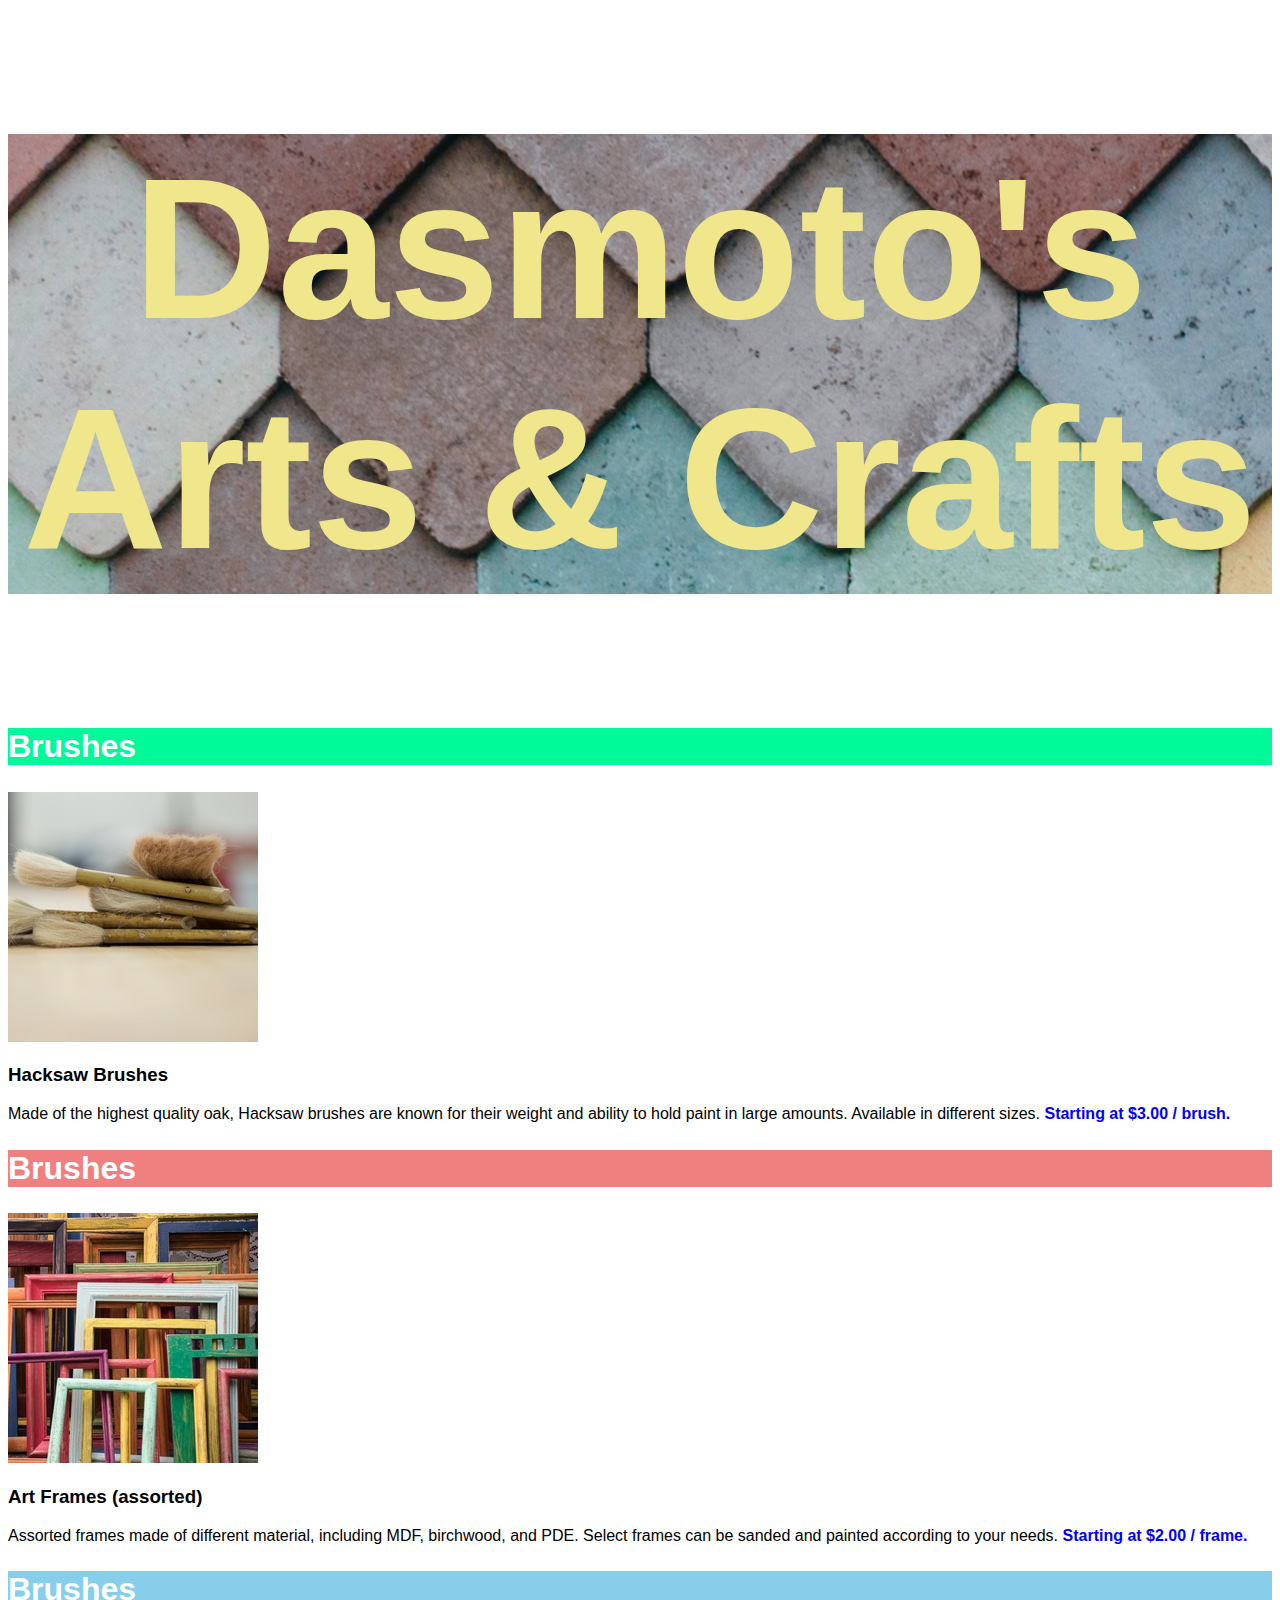
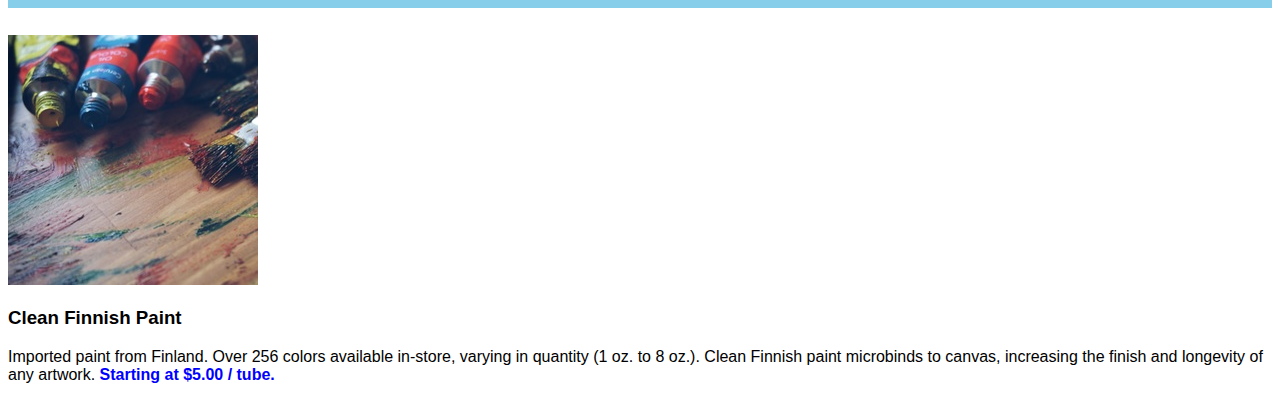
<file: Codecademy/Dasmoto's Arts & Crafts - Codecademy/index.html>
<!DOCTYPE html>
<html>
  <head>
    <title>Dasmoto</title>
    <link href="./style.css" type="text/css" rel="stylesheet">
  </head>
  <body>
    <div class="header">
      <h1>Dasmoto's Arts & Crafts</h1>
    </div>
    <div class="body">
      <h2 class="brushes">Brushes</h2>
      <img src="./hacksaw.jpeg" alt="Brushes">
      <h3 class="hacksaw">Hacksaw Brushes</h3>
      <p class="hacksaw">Made of the highest quality oak, Hacksaw brushes are known for their weight and ability to hold paint in large amounts. Available in different sizes. <span>Starting at $3.00 / brush.</span></p>
      <h2 class="frames">Brushes</h2>
      <img src="./frames.jpeg" alt="Frames">
      <h3 class="art-frames">Art Frames (assorted)</h3>
      <p class="art-frames">Assorted frames made of different material, including MDF, birchwood, and PDE. Select frames can be sanded and painted according to your needs. <span>Starting at $2.00 / frame.</span></p>
      <h2 class="paint">Brushes</h2>
      <img src="./finnish.jpeg" alt="Paint">
      <h3 class="clean-finnish-paint">Clean Finnish Paint</h3>
      <p class="clean-finnish-paint">Imported paint from Finland. Over 256 colors available in-store, varying in quantity (1 oz. to 8 oz.). Clean Finnish paint microbinds to canvas, increasing the finish and longevity of any artwork. <span>Starting at $5.00 / tube.</span></p>
  </body>
</html>
</file>
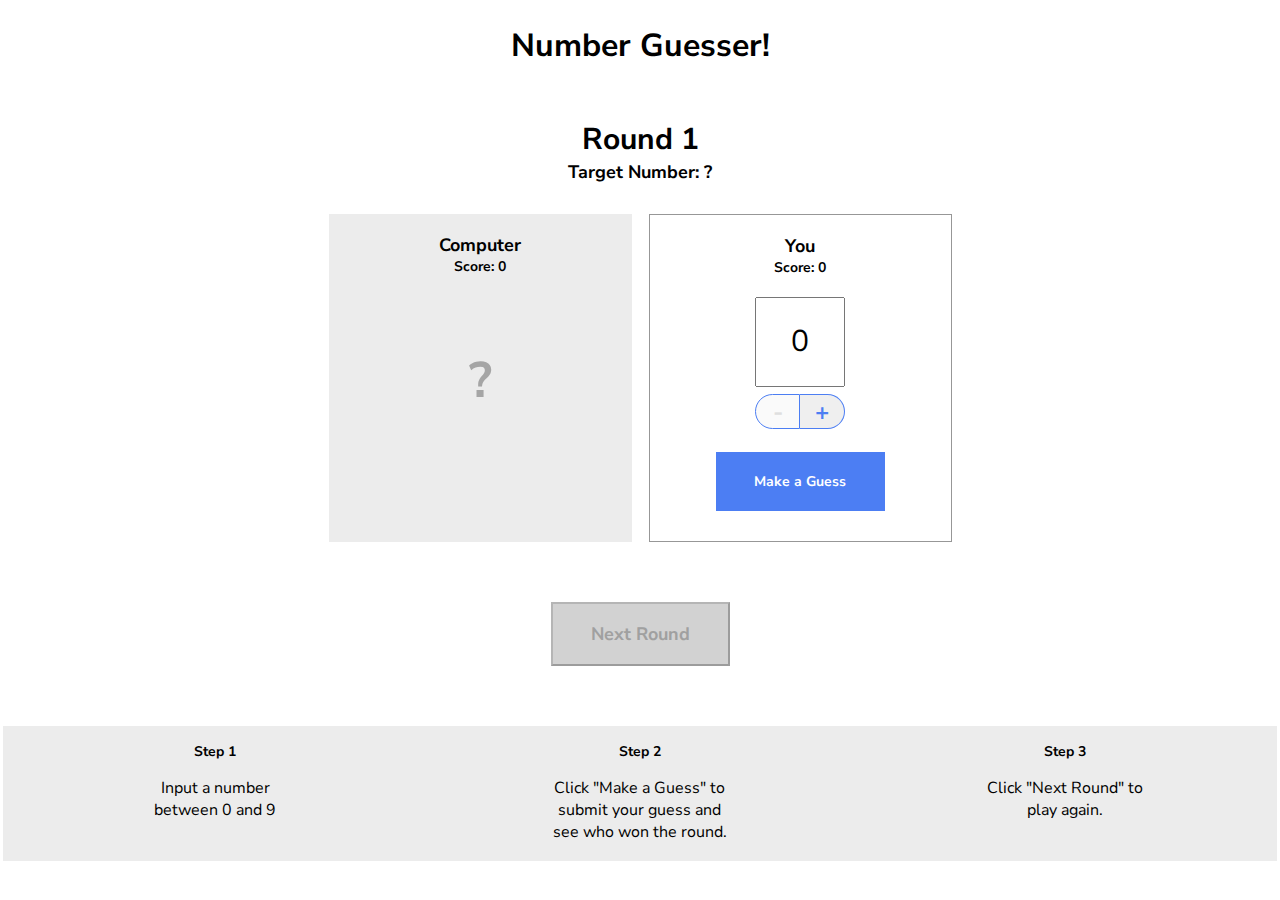
<file: Codecademy/number-guesser-starting/index.html>
<!doctype html>

<html>
  <head>
    <title>Number Guesser</title>
    <link href="https://fonts.googleapis.com/css?family=Nunito+Sans:400,700" rel="stylesheet">
    <link rel="stylesheet" href="./style.css">
  </head>
  <body>
    <div class="game-container">
      <header>
        <h1>Number Guesser!</h1>
      </header>
      
      <div class="rounds">
        <p class="round-label">Round <span id="round-number">1</span></p>
        <p class="guess-label">Target Number: <span id="target-number">?</span></p>
      </div>

      <div class="guessing-area">
        <div class="guess computer-guess">
          <div class="guess-title">
            <p class="guess-label">Computer</p>
            <p class="score-label">Score: <span id="computer-score">0</span></p>
          </div>
          <p id="computer-guess">?</p>
          <p class="winning-text" id="computer-wins"></p>
        </div>
        <div class="guess human-guess">
          <div class="guess-title">
            <p class="guess-label">You</p>
            <p class="score-label">Score: <span id="human-score">0</span></p>
          </div>
          <input type="number" id="human-guess" min=0 max=9 value=0>
          <div class="number-controls">
            <button class="number-control left" id="subtract" disabled>-</button>
            <button class="number-control right" id="add">+</button>
          </div>
          <button class="button" id="guess">Make a Guess</button>
        </div>
      </div>

      <div class="next-round-container">
        <button class="button" id="next-round" disabled>Next Round</button>
      </div>

    </div>
    
    <div class="instructions">
      <div class="instruction">
        <h3>Step 1</h3>
        <p>Input a number between 0 and 9</p>
      </div>
      <div class="instruction">
        <h3>Step 2</h3>
        <p>Click "Make a Guess" to submit your guess and see who won the round.</p>
      </div>
      <div class="instruction">
        <h3>Step 3</h3>
        <p>Click "Next Round" to play again.</p>
      </div>
    </div>

    <script src="./script.js"></script>
    <script src="./game.js"></script>
  </body>
</html>
</file>
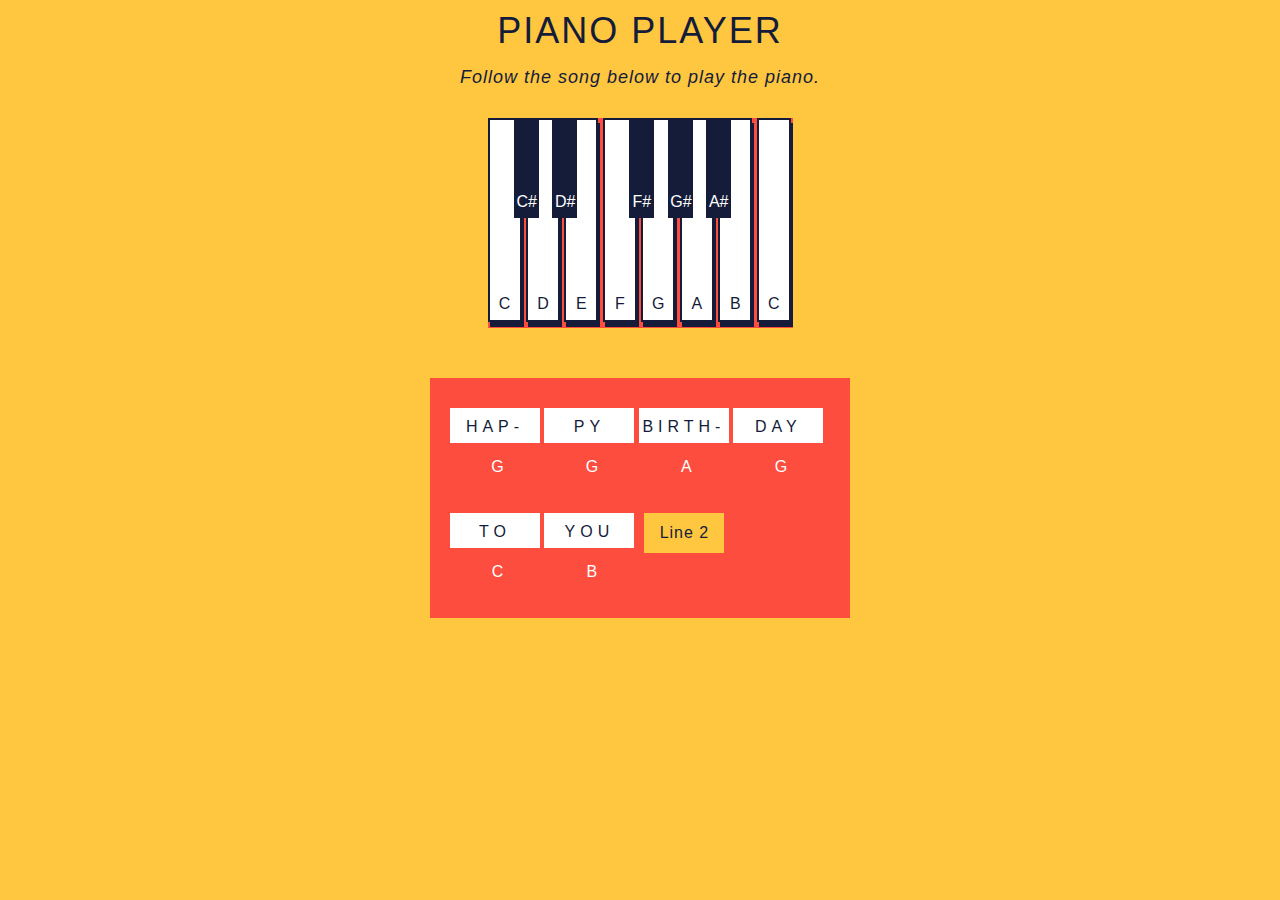
<file: Codecademy/piano_keys/index.html>
<!DOCTYPE html>
<html lang="en" >

<head>
    <!--HTML provided by Codecademy-->
  <meta charset="UTF-8">
  <link rel="stylesheet" href="style.css">
</head>

<body>
  <p class='title'>Piano Player</p>
  <p id='demo'>Follow the song below to play  the piano.</p>
  <section class="piano">
    <section id='c-key' class="key">
      <section class='keynote'>C</section>
    </section>
    <section id='c-sharp-key' class="black-key">
      <section class='black-keynote'>C#</section>
    </section>
    <section id='d-key' class="key">
      <section class='keynote'>D</section>
    </section>
    <section id='d-sharp-key' class="black-key">
      <section class='black-keynote'>D#</section>
    </section>
    <section id='e-key' class="key">
      <section class='keynote'>E</section>
    </section>
    <section id='f-key' class="key">
      <section class='keynote'>F</section>
    </section>
    <section id='f-sharp-key' class="black-key">
      <section class='black-keynote'>F#</section>
    </section>
    <section id='g-key' class="key">
      <section class='keynote'>G</section>
    </section>
    <section id='g-sharp-key' class="black-key">
      <section class='black-keynote'>G#</section>
    </section>
    <section id='a-key' class="key">
      <section class='keynote'>A</section>
    </section>
    <section id='a-sharp-key' class="black-key">
      <section class='black-keynote'>A#</section>
    </section>
    <section id='b-key' class="key">
      <section class='keynote'>B</section>
    </section>
    <section id='high-c-key' class="key">
      <div class='keynote'>C</div>
    </section>
  </section>

  <section id='lyrics'>
    <section id='column-one'>
      <section id="word-one">HAP-</section>
      <section id="letter-note-one">G</section>
    </section>
    <section id='column-two'>
      <section id="word-two">PY</section>
      <section id="letter-note-two">G</section>
    </section>
    <section id='column-three'>
      <section id="word-three">BIRTH-</section>
      <section id="letter-note-three">A</section>
    </section>
    <section id='column-four'>
      <section id="word-four">DAY</section>
      <section id="letter-note-four">G</section>
    </section>
    <section id='column-five'>
      <section id="word-five">TO</section>
      <section id="letter-note-five">C</section>
    </section>
    <section id='column-six'>
      <section id="word-six">YOU</section>
      <section id="letter-note-six">B</section>
    </section>
    <section id='column-optional' class='column-optional'>
      <section id="word-optional">END</section>
      <section id="letter-note-optional">A</section>
    </section>

    <button id="first-next-line">Line 2</button>
    <button id="second-next-line">Line 3</button>
    <button id="third-next-line">Line 4</button>
    <button id="fourth-next-line">Reset</button>
  </section>

  <script  src="main.js"></script>

</body>
</html>
</file>
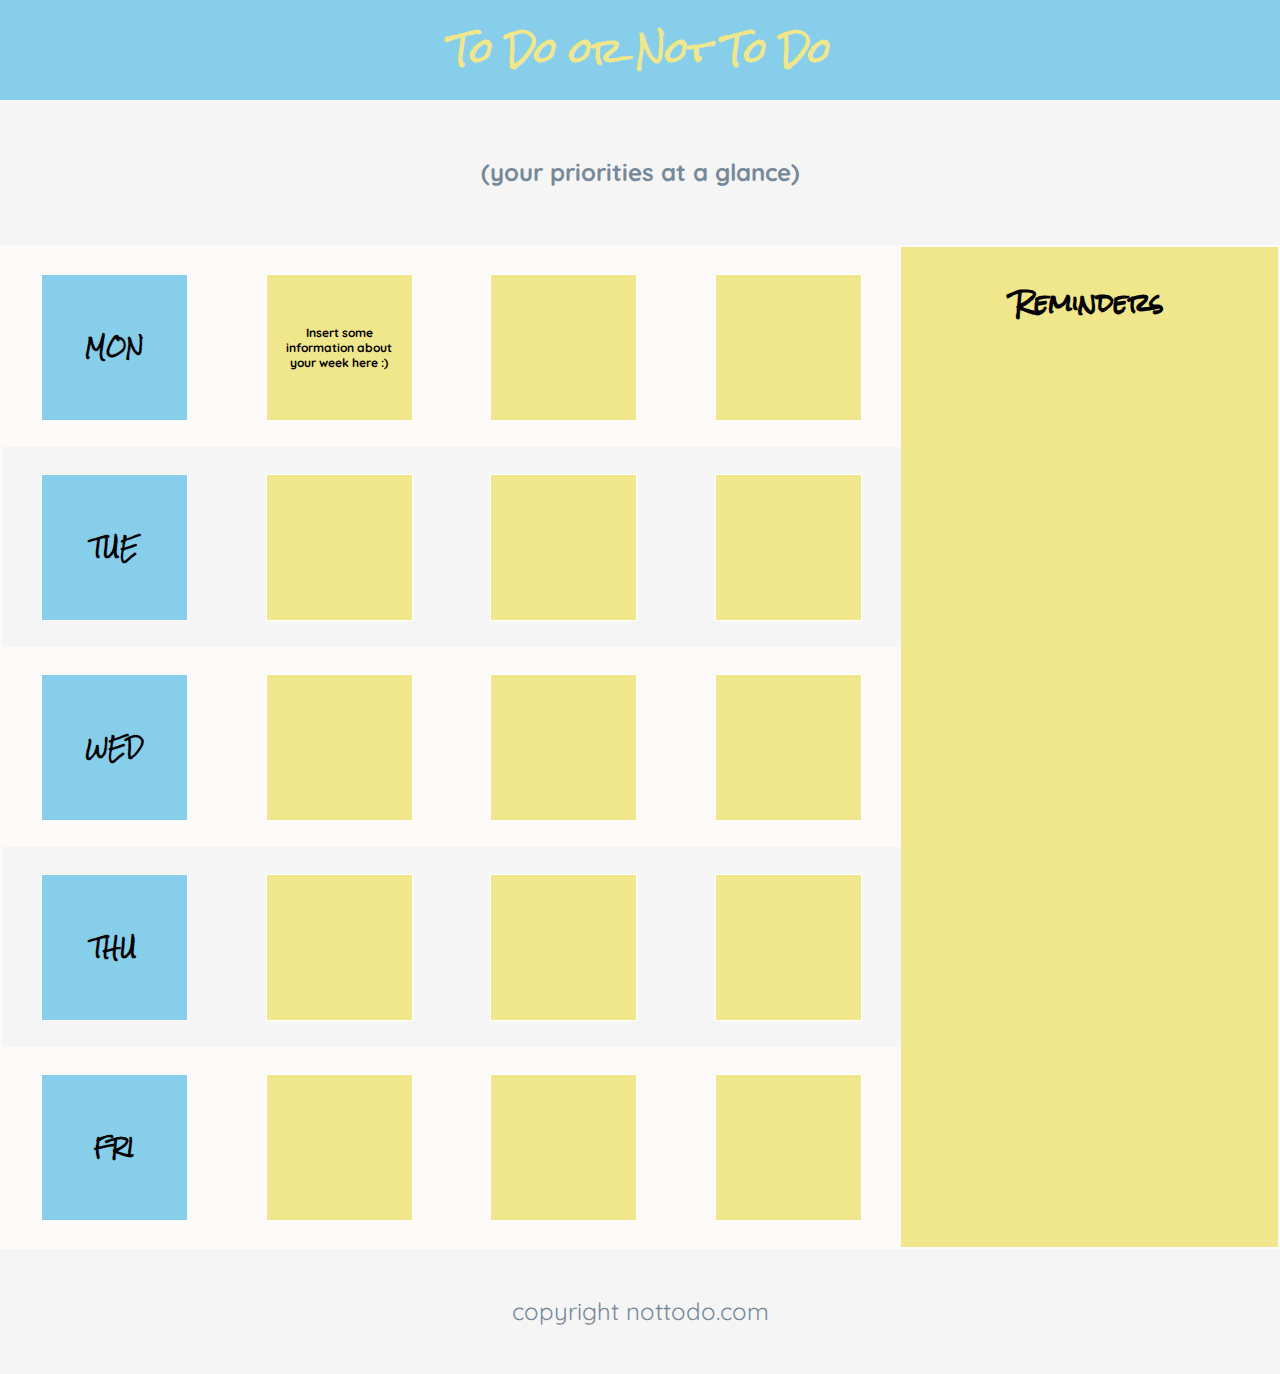
<file: Codecademy/todo-app/index.html>
<!DOCTYPE html>
<html>

<head>
  <title>To Do App</title>
  <link rel="stylesheet" href="style.css" type="text/css">
  <link href="https://fonts.googleapis.com/css?family=Quicksand" rel="stylesheet">
  <link href="https://fonts.googleapis.com/css?family=Rock+Salt" rel="stylesheet">
  <!--html code provided by Codecademy-->
</head>
<body>

  <!-- Header -->

  <div id="header">
    <h1>To Do or Not To Do</h1>
    <h2 class="tagline">(your priorities at a glance)</h2>
  </div>

  <!-- App Container -->

  <div class="container">

    <!-- To Do Section -->

    <div class="week">
      <div class="row secondary-background">
        <div class="day square"><h3>MON</h3></div>
        <div class="task square">
          <p> Insert some information about your week here :) </p>
        </div>
        <div class="task square"></div>
        <div class="task square"></div>
      </div>
      <div class="row">
        <div class="day square"><h3>TUE</h3></div>
        <div class="task square"></div>
        <div class="task square"></div>
        <div class="task square"></div>
      </div>
      <div class="row secondary-background">
        <div class="day square"><h3>WED</h3></div>
        <div class="task square"></div>
        <div class="task square"></div>
        <div class="task square"></div>
      </div>
      <div class="row">
        <div class="day square"><h3>THU</h3></div>
        <div class="task square"></div>
        <div class="task square"></div>
        <div class="task square"></div>
      </div>
      <div class="row secondary-background">
        <div class="day square"><h3>FRI</h3></div>
        <div class="task square"></div>
        <div class="task square"></div>
        <div class="task square"></div>
      </div>
    </div>

    <!-- Reminders Section -->

    <div class="reminders">
      <h3>Reminders</h3>
    </div>
  </div>

  <!-- Footer -->

  <footer>
    <span class="tagline">copyright nottodo.com</span>
  </footer>
</body>
</html>
</file>
<file: Codecademy/Dasmoto's Arts & Crafts - Codecademy/style.css>
.header {
  background-image: url("pattern.jpeg");
  font-family: Helvetica;
  font-size: 100px;
  font-weight: bold;
  color: khaki;
  text-align: center;
}

.brushes {
  font-family: Helvetica;
  font-size: 32px;
  font-weight: bold;
  color: white;
  background-color: mediumspringgreen;
}

.frames {
  font-family: Helvetica;
  font-size: 32px;
  font-weight: bold;
  color: white;
  background-color: lightcoral;
}

.paint {
  font-family: Helvetica;
  font-size: 32px;
  font-weight: bold;
  color: white;
  background-color: skyblue;
}

p, h3 {
  font-family: Helvetica;
}

span {
  font-family: Helvetica;
  font-weight: bold;
  color: blue;
}
</file>
<file: Codecademy/number-guesser-starting/style.css>
* {
  font-family: 'Nunito Sans';
  box-sizing: border-box;
}

body {
  margin: 0 auto;
  padding: 3px;
  background-color: #fff;
}

.game-container {
  max-width: 640px;
  margin: 0 auto;
  text-align: center;
}

header {
  display: flex;
  justify-content: center
}

.rounds {
  display: flex;
  flex-direction: column;
  align-items: center;
  margin-bottom: 30px;
}

.round-label {
  font-size: 30px;
  font-weight: 700;
  margin-bottom: 0px;
}

.guess {
  min-width: 303px;
  height: 328px;
  display: flex;
  flex-direction: column;
  align-items: center;
  padding: 19px;
}

.guessing-area {
  display: flex;
  justify-content: space-around;
  align-items: flex-start;
  margin-bottom: 60px;
}

.guess-title {
  display: flex;
  flex-direction: column;
  align-items: center;
  justify-content: flex-start;
  margin-bottom: 20px;
}

.guess-label {
  font-size: 18px;
  font-weight: 700;
  margin: 0;
}

.score-label {
  font-size: 14px;
  font-weight: 700;
  margin: 0;
}

.target-guess {
  display: flex;
  flex-direction: column;
  align-items: center;
  justify-content: flex-start;
}

.computer-guess {
  background-color: #ececec;
}

#computer-guess {
  font-size: 50px;
  font-weight: 700;
  color: #a5a5a5;
}

.human-guess {
  border: 1px solid #979797;
}

.guess input {
  height: 90px;
  width: 90px;
  font-size: 30px;
  text-align: center;
  margin: 0 auto;
  margin-bottom: 7px;
}

.number-controls {
  font-size: 0;
  margin-bottom: 23px;
}

.number-control {
  border: solid 1px #4c7ef3;
  display: inline-block;
  width: 45px;
  height: 35px;
  font-size: 24px;
  font-weight: 700;
  color: #4c7ef3;
  cursor: pointer;
}

.number-controls button[disabled] {
  color: #dfdfdf;
  cursor: default;
}

.left {
  border-top-left-radius: 22.5px;
  border-bottom-left-radius: 22.5px;
}

.right {
  border-top-right-radius: 22.5px;
  border-bottom-right-radius: 22.5px;
  border-left-width: 0px;
}

.controls {
  display: flex;
  justify-content: space-around;
}

.button {
  background-color: #4c7ef3;
  color: #fff;
  cursor: pointer;
}

#guess {
  padding: 20px;
  width: 169px;
  height: 59px;
  border: none;
  font-weight: 700;
  font-size: 14px;
}

input[type=number]::-webkit-inner-spin-button {
  -webkit-appearance: none;
}

#next-round {
  width: 179px;
  height: 64px;
  font-size: 18px;
  font-weight: bold;
  margin-left: auto;
  margin-right: auto;
  margin-bottom: 60px;
}
  
.button[disabled] {
  background-color: #d2d2d2;
  color: #a0a0a0;
  cursor: default;
}

.instructions {
  background-color: #ececec;
  width: 100%;
  display: flex;
  justify-content: space-around;
}

.instruction {
  width: 180px;
  padding: 2px;
  text-align: center;
}

.instructions h3 {
  font-size: 14px;
}


.winning-text, .winning-text[disabled] {
  color: #ec3636;
  font-weight: 700;
}
</file>
<file: Codecademy/piano_keys/style.css>
/*CSS provided by Codecademy*/

body{
    margin: 0;
    padding: 0;
    font-family: sans-serif;
    background: #ffc63f;
  }
  .title{
    font-size: 36px;
    margin-top: 10px;
    margin-bottom: 0px;
    padding: 0;
    color: #141c3a;
    text-transform: uppercase;
    letter-spacing: 2px;
    text-align: center;
  }
  #demo{
    text-align: center;
    font-size: 18px;
    margin-top: 15px;
    color: #141c3a;
    letter-spacing: 1px;
    font-style: italic;
  }
  .piano{
    width: 305px;
    height: 210px;
    display: block;
    margin: 0 auto;
    background-color: #fd4d3f;
    margin-top: 30px;
  }
  .key{
    width: 30px;
    height: 200px;
    display: inline-block;
    border: solid #141c3a 2px;
    box-shadow: 2px 5px;
    background-color: white;
    color: #141c3a;
  }
  .black-key{
    width: 25px;
    height: 100px;
    display: inline-block;
    background-color: #141c3a;
    color: white;
    position: absolute;
    margin-left: -12px;
    padding: 0px;
  }
  .keynote{
    width: 20px;
    height: 20px;
    text-align: center;
    display: block;
    margin: 0 auto;
    margin-top: 175px;
    color: #141c3a;
  }
  .black-keynote{
    width: 20px;
    height: 20px;
    text-align: center;
    display: block;
    margin: 0 auto;
    margin-top: 75px;
  }
  #lyrics{
    width: 400px;
    height: 240px;
    display: block;
    margin: 0 auto;
    padding-left: 20px;
    margin-top: 50px;
    background-color: #fd4d3f;
  }
  #column-one, #column-two, #column-three, #column-four, #column-five, #column-six, #column-optional{
    width: 90px;
    display: inline-block;
    text-align: center;
    margin-top: 30px;
  }
  #column-optional{
    display: none;
  }
  #word-one, #word-two, #word-three, #word-four, #word-five, #word-six, #word-optional{
    background-color: white;
    width: 90px;
    height: 25px;
    padding-top: 10px;
    letter-spacing: 5px;
    color: #141c3a;
  }
  #letter-note-one, #letter-note-two, #letter-note-three, #letter-note-four, #letter-note-five, #letter-note-six, #letter-note-optional{
    color: white;
    width: 25px;
    height: 25px;
    margin-top: 15px;
    margin-left: 35px;
  }
  #first-next-line, #second-next-line, #third-next-line, #fourth-next-line{
    width: 80px;
    height: 40px;
    font-size: 16px;
    position: absolute;
    margin-top: 30px;
    margin-left: 10px;
    border: none;
    background-color: #ffc63f;
    color: #141c3a;
    letter-spacing: 1px;
    cursor: pointer;
  }
</file>
<file: Codecademy/todo-app/style.css>
/*Codecademy Goal: In this project, you will follow step-by-step instructions to fix a to-do web app. All of the HTML and most of the CSS is intact, however, a few Flexbox values are missing.*/

/*Codecademy provided framework. I created flex properties*/

/* Universal Styles */

body {
    margin: 0px;
    background-color: WhiteSmoke;
    font-family: 'Rock Salt', cursive;
    text-align: center;
  }
  
  .secondary-background {
    background-color: Snow;
  }
  
  .tagline {
    font-family: 'Quicksand', sans-serif;
    color: LightSlateGrey;
    line-height: 125px;
  }
  
  /* Header */
  
  h1 {
    margin: 0;
    background-color: SkyBlue;
    line-height: 100px;
    color: Khaki;
  }
  
  h2 {
    margin: 10px;
  }
  
  /* App Container */
  
  .container {
    border: 2px solid Snow;
    display: flex;
  }
  
  /* To Do Section */
  
  .week {
    display: inline-flex;
    flex-grow: 3;
    flex-direction: column;
  }
  
  .row {
    min-height: 200px;
    display: flex;
    flex-wrap: wrap;
    justify-content: space-around;
    align-items: center;
  }
  
  .square {
    width: 125px;
    height: 125px;
    padding: 10px;
    display: flex;
    justify-content: center;
    align-items: center;
  }
  
  .day.square {
    background-color: SkyBlue;
    border: 1px solid white;
  }
  
  .task.square {
    background-color: Khaki;
    border: 1px solid white;
  }
  
  .task p {
    font-family: 'Quicksand', sans-serif;
    font-weight: 700;
    font-size: 12px;
  }
  
  /* Reminders */
  
  .reminders {
    background-color: Khaki;
    display: inline-flex;
    flex-grow: 2;
  }
  
  .reminders h3 {
    width: 100%;
    margin: 10px;
    color: black;
    line-height: 90px;
    font-size: 24px;
  }
  
  /* Footer */
  
  footer {
    font-size: 24px;
  }
</file>
